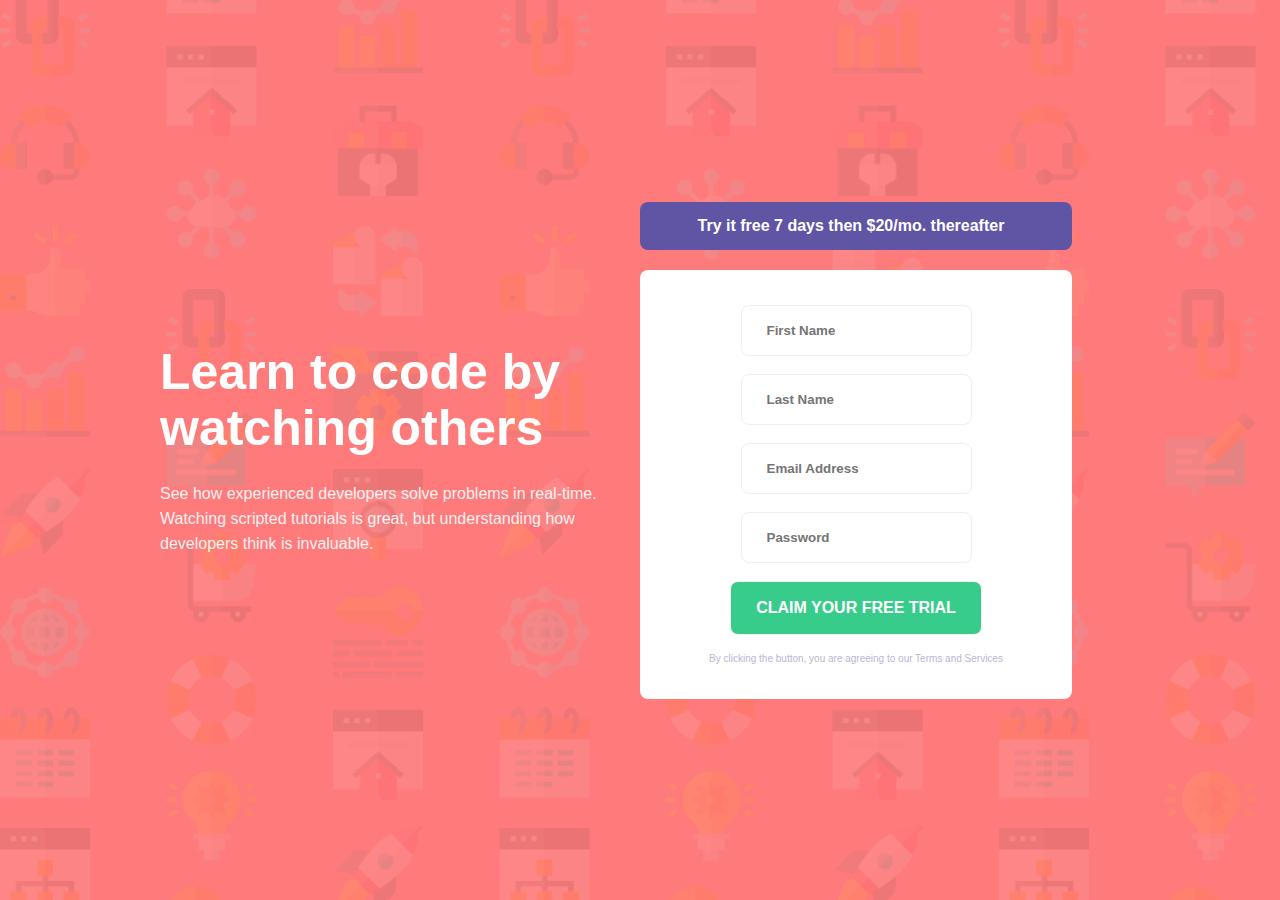
<file: intro-component-with-signup-form-master/index.html>
<!DOCTYPE html>
<html lang="en">
<head>
  <meta charset="UTF-8">
  <meta name="viewport" content="width=device-width, initial-scale=1.0"> <!-- displays site properly based on user's device -->
  

  <link rel="icon" type="image/png" sizes="32x32" href="./images/favicon-32x32.png">
  <link rel="stylesheet" href="style.css"> 
  <title>Frontend Mentor | Intro component with sign up form</title>

</head>
<body>

  <main>

  <section class="learn">

  <h1>Learn to code by watching others</h1>

     <p>
      See how experienced developers solve problems in real-time. Watching scripted tutorials is great, 
      but understanding how developers think is invaluable. 
     </p>
  </section>


  <section>

    <div class="head">
      <span>Try it free 7 days then $20/mo. thereafter</span>
    </div>
  

    <form action="#" id="form">
      <div>
        <input type="text" placeholder="First Name" id="fname">
        <span></span>
      </div>
     

      <div>
        <input type="text" placeholder="Last Name" id="lname">
        <span></span>
      </div>
      

      <div>
        <input type="text" placeholder="Email Address" id="email">
        <span></span> 
      </div>
   

      <div>
        <input type="text" placeholder="Password" id="password">
        <span></span> 
      </div>

      <button type="submit">Claim your free trial</button>
      <p>By clicking the button, you are agreeing to our Terms and Services</p>


      
    </form>
  </section>
  
</main>





  
<script src="script.js"></script>
</body>
</html>
</file>
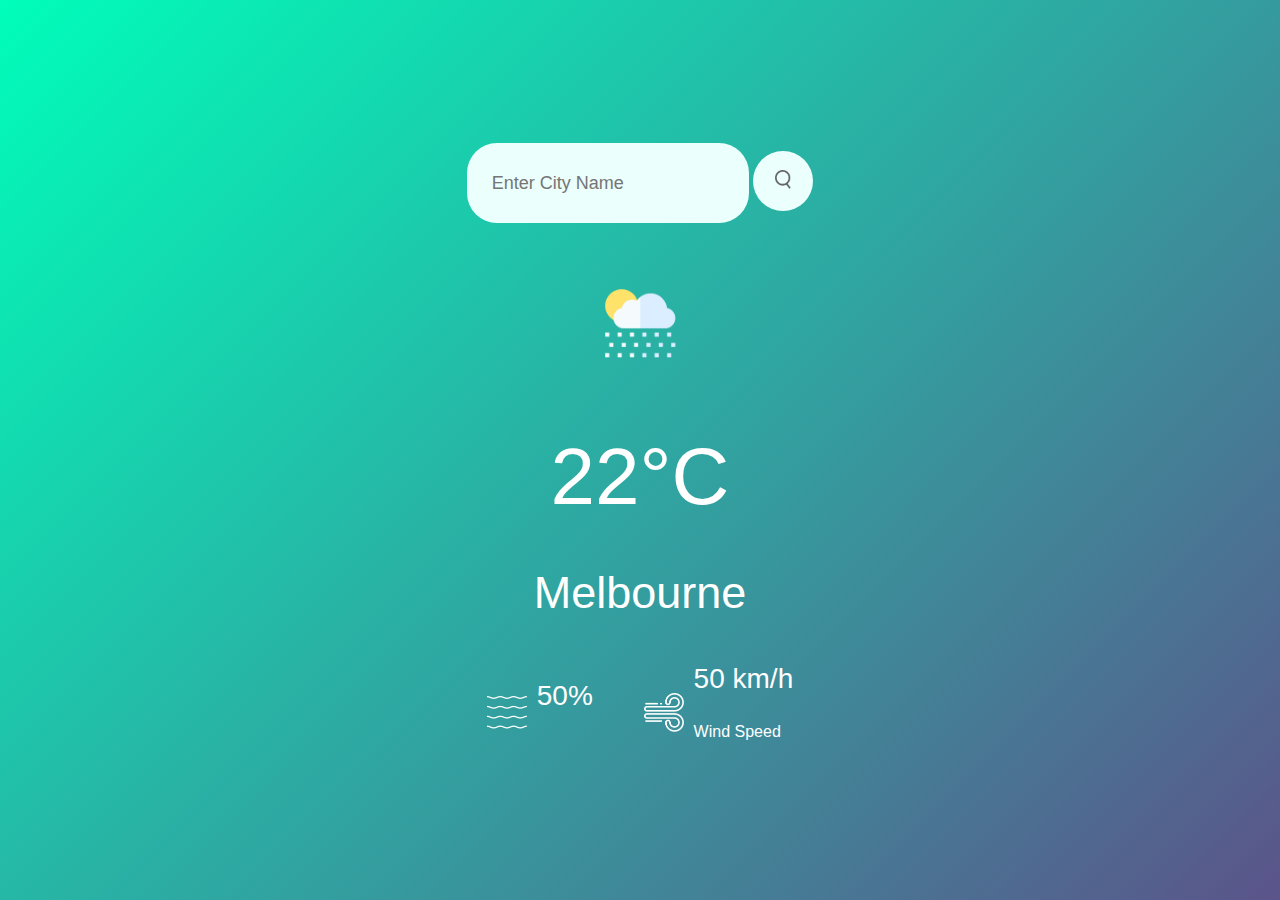
<file: weatherhome.html>
<!DOCTYPE html>
<html>

<head>
    <meta name="viewport" content="width=device-width, initial-scale=1.0">
    <title>Weather app</title>
    <link rel="stylesheet" href="weatherhome.css">
</head>

<body>

    <div class="weather-container">
        <div class="search">
            <input type="text" placeholder="Enter City Name" spellcheck="false">
            <button><img src="images/search.png"></button>
        </div>
        <div class="Weather">
            <img src="images/rain.png" class="weatherIcon">
            <h1 class="temp">22°C</h1>
            <h2 class="city">Melbourne</h2>
        </div>
        <div class="details">
            <div class="col">
                <img src="images/humidity.png">
                <div>
                    <p class="Humidity">50%</p>
                </div>
            </div>

            <div class="col">
                <img src="images/wind.png">
                <div>
                    <p class="Wind">50 km/h</p>
                    <p>Wind Speed</p>
                </div>
            </div>

        </div>

    </div>



<script>

const apiKey = "4d35b16ed1deb131812a433160fcd7c5";
const apiUrl = "https://api.openweathermap.org/data/2.5/weather?units=metric&q=";
const searchBox = document.querySelector(".search input");
const searchBtn = document.querySelector(".search button");
const weatherIcon = document.querySelector(".weatherIcon"); 

async function checkWeather(city) {
    const response = await fetch(apiUrl + city + `&appid=${apiKey}`);
    const data = await response.json();
    console.log(data);

    document.querySelector(".city").innerHTML = data.name;
    document.querySelector(".temp").innerHTML = Math.round(data.main.temp) + "°C";
    document.querySelector(".Humidity").innerHTML = data.main.humidity + "%"; // Corrected class name
    document.querySelector(".Wind").innerHTML = data.wind.speed + "km/h"; // Corrected class name

    // Update the src attribute of weatherIcon based on the weather condition
    if (data.weather[0].main == "Clouds") {
        weatherIcon.src = "images/clouds.png";
    } else if (data.weather[0].main == "Clear") {
        weatherIcon.src = "images/clear.png";
    } else if (data.weather[0].main == "Rain") {
        weatherIcon.src = "images/rain.png";
    } else if (data.weather[0].main == "Drizzle") {
        weatherIcon.src = "images/drizzle.png";
    } else if (data.weather[0].main == "Mist") {
        weatherIcon.src = "images/mist.png";
    }
}

searchBtn.addEventListener("click", () => {
    checkWeather(searchBox.value);
});

checkWeather(); // Call the function on page load

searchBtn.addEventListener("click", () => {
    checkWeather(searchBox.value);
});



</script>



</body>

</html>
</file>
<file: intro-component-with-signup-form-master/style.css>
*{
    padding:0;
    margin:0;
    box-sizing:border-box;
    font-family:'Poppings',sans-serif;
}


body{
    font-size:16px;

}

section{
    max-width:100%;
    width:50%;

}

main{
    display:flex;
    justify-content:center;
    align-items:center;
    min-height:100vh;
    background:url('images/bg-intro-desktop.png') no-repeat;
    background-size:cover;
    background-color:hsl(0,100%,74%);
    padding:0px 160px;


}


.learn{
    color:#fff;
    padding-right:30px;

}


h1{
    font-size:50px;
    line-height:56px;
    margin-bottom:25px;
}

.learn p {
    line-height:25px;
    opacity:0.9;
}

.head{
    width:90%;
    background-color: hsl(248,32%,49%);
    color: #efefef;
    padding:15px 20px;
    text-align: center;
    margin-bottom:20px;
    border-radius:8px;
    padding-right:30px;

}

.head span {
    color:#fff;
    font-weight:600;

}

#form{
    width:90%;
    background-color :#fff;
    display:flex;
    flex-direction:column;
    align-items:center;
    padding:35px;
    border-radius:8px;

}

form div {
    display:flex;
    flex-direction:column;

}

input,button {

    padding:17px 25px;
    margin-bottom:18px;
    border:1px solid #efefef;
    border-radius:8px;
    font-weight:600;

}

button { 
    text-transform:uppercase;
    color:#fff;
    background-color:hsl(154,59%,51%);
    font-size:16px;


}


form p{
    font-size:10px;
    color:hsl(246,25%,77%);
    margin:auto;
}

form p span {
    color:hsl(0,100%,74%);
    font-weight:700;
}


input:focus,
button:focus{
    outline:none;
}



.error {
    border : 2px solid hsl ( 0,100%,74%);
    background: url('intro-component-with-signup-form-master/images/icon-error.svg')no-repeat;
    background-position: 95% 50%;
}


.error-text { 
    font-size:12px;
    font-style:italic;
    margin-left:auto;
    margin-top:-15px;
    margin-bottom:20px;
    color:hsl(0,100%,74%);
     
}

.success {
    border : 2px solid hsl(154,59%,51%);
    
}

@media(max-width:768px) {
    main {
        padding : 40px 20px;
        flex-direction: column;
        justify-content:center;
        align-items:center;
        background :hsl( h s l);
        background-color : hsl(0,100%,74%);


    }

    section{
        width:100;
        display:flex;
        flex-direction:column;
        justify-content:center;
        align-items:center;

    }

    .learn{
        text-align:center;
        padding:40px 0px 60px;
         
    }

    form p {
        text-align:center;
    }
    h1{
        font-size:38px;
    }

    .head{
        padding:15px 60px;
    }
}
</file>
<file: weatherhome.css>
body {
    margin: 0;
    padding: 0;
    font-family: Arial, sans-serif;
    background: linear-gradient(135deg, #00feba, #5b548a);
    color: #fff;
    display: flex;
    justify-content: center;
    align-items: center;
    height: 100vh;
}

.weather-container {
    max-width: 600px;
    padding: 20px;
    text-align: center;
}

.search {
    margin-bottom: 20px;
}

.search input {
    border: 0;
    outline: 0;
    background: #ebfffc;
    color: #555;
    padding: 10px 25px;
    height: 60px;
    border-radius: 30px;
    font-size: 18px;
}

.search button {
    border: 0;
    outline: 0;
    background: #ebfffc;
    border-radius: 50%;
    width: 60px;
    height: 60px;
    cursor: pointer;
}

.search button img {
    width: 16px;
}

.weatherIcon {
    width: 100px;
    margin-top: 30px;
}

.Weather h1 {
    font-size: 80px;
    font-weight: 500;
}

.Weather h2 {
    font-size: 45px;
    font-weight: 400;
    margin-top: -10px;
}

.details {
    display: flex;
    align-items: center;
    justify-content: space-between;
    padding: 0 20px;
    margin-top: 50px;
}

.col {
    display: flex;
    align-items: center;
    text-align: left;
}

.col img {
    width: 40px;
    margin-right: 10px;
}

.Humidity,
.Wind {
    font-size: 28px;
    margin-top: -6px;
}
</file>
